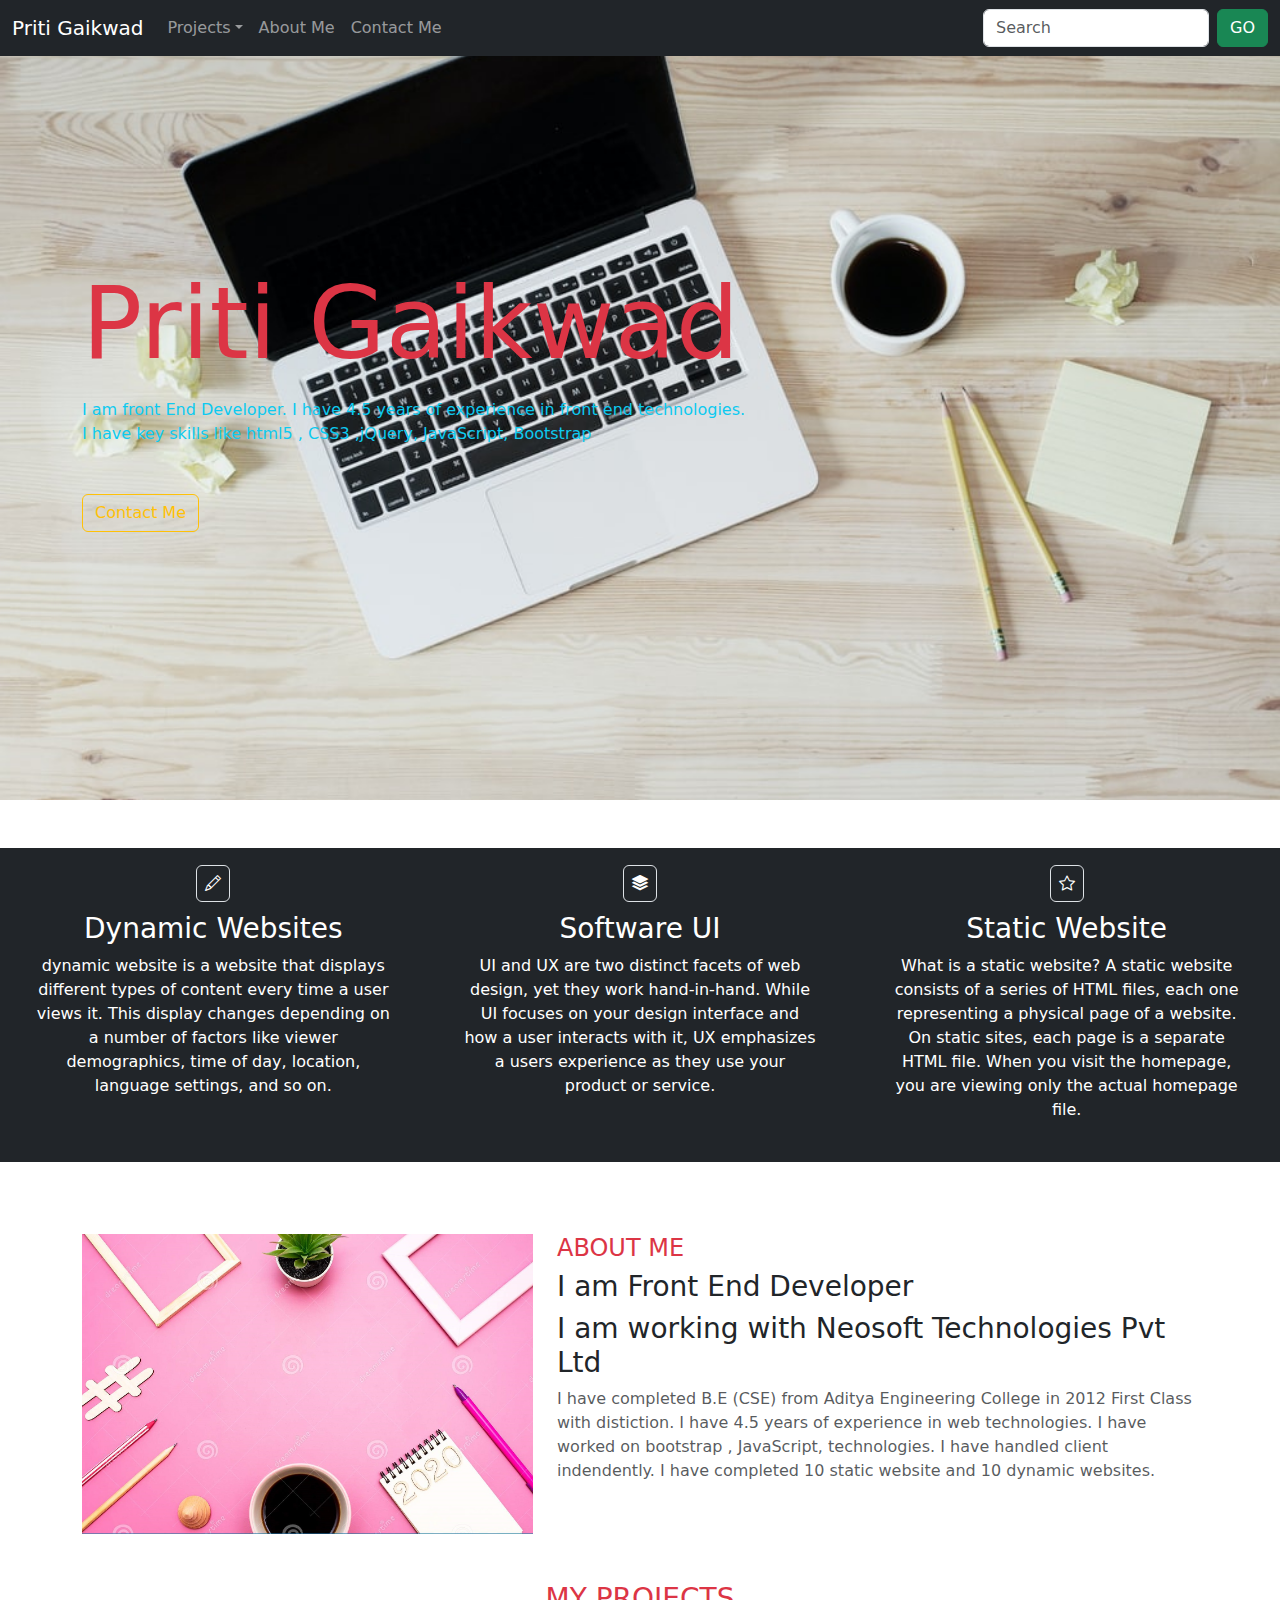
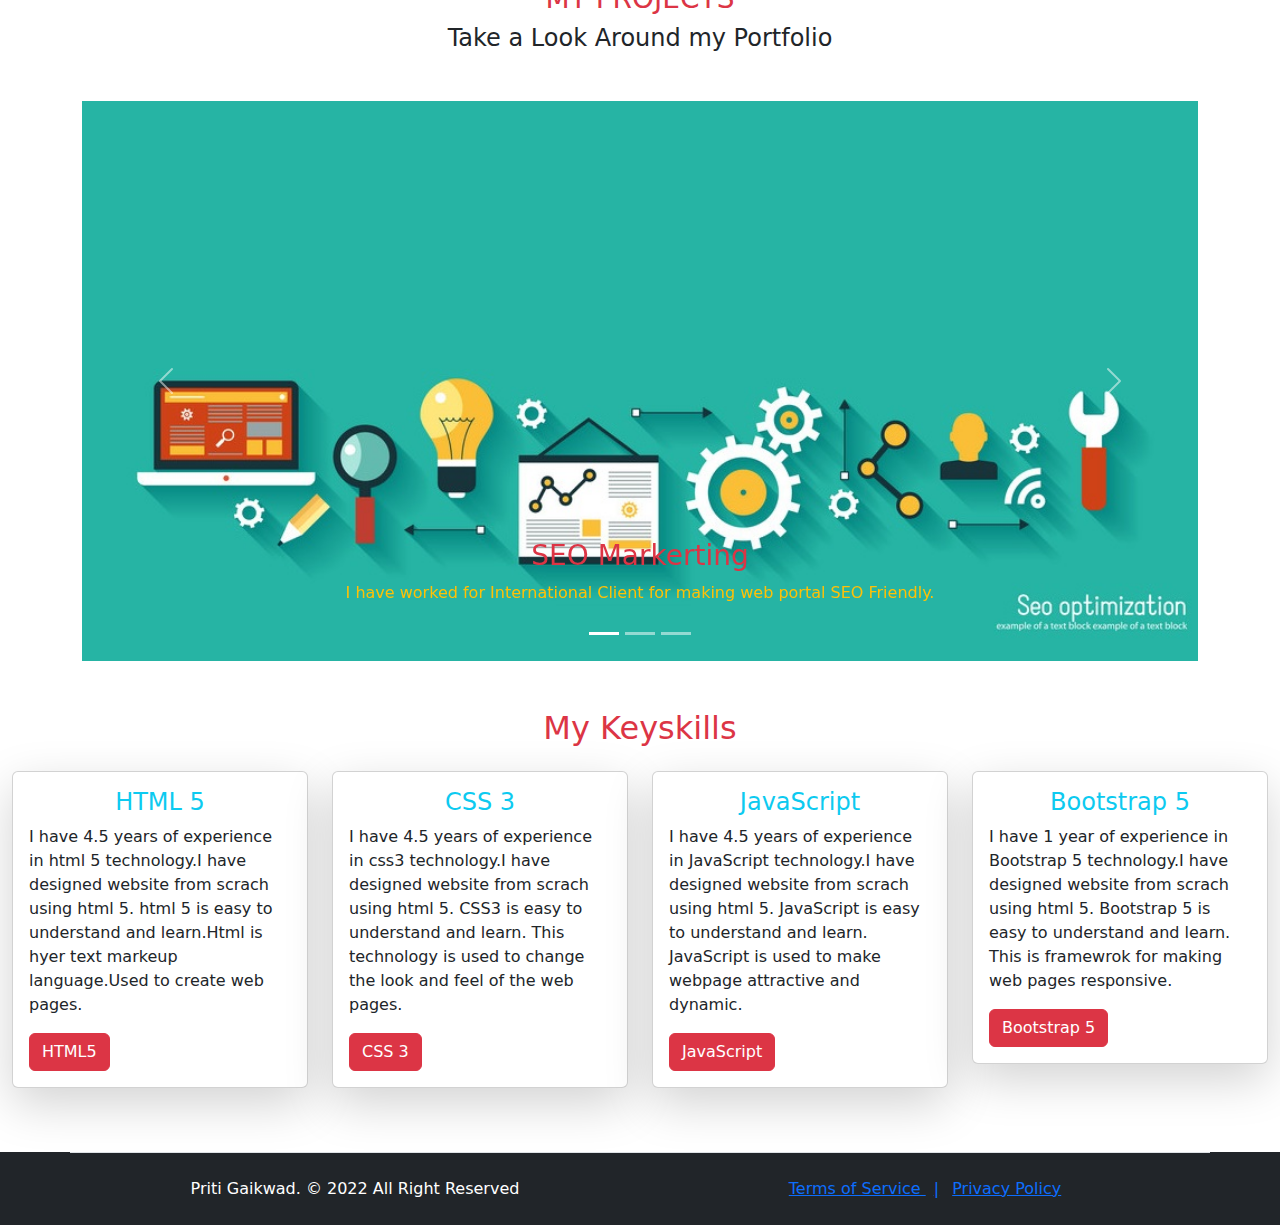
<file: index.html>
<!DOCTYPE html>
<html lang="en">
<head>
  <title>Portfolio</title>
  <meta charset="utf-8">
  <meta name="viewport" content="width=device-width, initial-scale=1">
  <link href="https://cdn.jsdelivr.net/npm/bootstrap@5.1.3/dist/css/bootstrap.min.css" rel="stylesheet">
  <link rel="stylesheet" href="https://cdn.jsdelivr.net/npm/bootstrap-icons@1.3.0/font/bootstrap-icons.css">
  <link href="style.css" rel="stylesheet">
  
</head>
<body>
  <header >
    <nav class="navbar navbar-expand-sm navbar-dark bg-dark fixed-top">
      <div class="container-fluid">
        <a class="navbar-brand" href="index.html">Priti Gaikwad</a>
        <button class="navbar-toggler" type="button" data-bs-toggle="collapse" data-bs-target="#mynavbar">
          <span class="navbar-toggler-icon"></span>
        </button>
        <div class="collapse navbar-collapse" id="mynavbar">
          <ul class="navbar-nav me-auto">
            <li class="nav-item dropdown">
              <a class="nav-link dropdown-toggle" href="#" role="button" data-bs-toggle="dropdown">Projects</a>
              <ul class="dropdown-menu">
                <li><a class="dropdown-item" href="https://drjobs.ae/en">Dr. Jobs </a></li>
                <li><a class="dropdown-item" href="https://ncbecommerce.php-dev.in">NCB</a></li>
              </ul>
            </li>
            <li class="nav-item">
              <a class="nav-link" href="aboutme.html">About Me</a>
            </li>
            <li class="nav-item">
              <a class="nav-link" href="contactme.html">Contact Me</a>
            </li>  
            
          </ul>
          <form class="d-flex">
            <input class="form-control me-2" type="text" placeholder="Search">
            <button class="btn btn-success" type="button">GO</button>
          </form>
        </div>
      </div>
    </nav>
    <section class="banner position-relative">
      <div class="container">
        <div class="row">
          <div class="col-md-12 col-lg-12">
            <div class="banner-content">
              <h2 class=" mt-4 banner-title text-danger">Priti Gaikwad</h2>
              <p class="text-info mt-4 mb-5">I am front End Developer. I have 4.5 years of experience in front end technologies.<br>I have key skills like html5 , CSS3 ,jQuery, JavaScript, Bootstrap </p>
              <a href="#" class="btn btn-outline-warning mb-5">Contact Me</a>
            </div>
        
          </div>
        
        </div>
      </div>
    </section>
  </header>
  <!-- Section of Knowledge-->
  <div class="container-fluid bg-dark mt-5">
    <section class=" text-white">
      <div class="row">
        <div class="col-lg-4 ">  
            <div class="text-center p-4">
              <i class="bi bi-pencil border rounded p-2"></i>
              <h3 class="mt-3">Dynamic Websites</h3>
              <p> dynamic website is a website that displays different types of content every time a user views it.
                 This display changes depending on a number of factors like viewer demographics,
                 time of day, location, language settings, and so on.</p>
             </div>
          
        </div>
        <div class="col-lg-4">  
          <div class="text-center p-4">
            <i class="bi bi-stack border rounded p-2"></i>
        <h3 class="mt-3">Software UI</h3>
            <p>
              
UI and UX are two distinct facets of web design,
 yet they work hand-in-hand. While UI focuses on your design interface and how a user 
 interacts with it, UX emphasizes a users experience as they use your product or service.
            </p>
      </div>
        </div>

        <div class="col-lg-4">  
          <div class="text-center p-4">
            <i class="bi bi-star border rounded p-2"></i>
          <h3 class="mt-3"> Static Website</h3>
        <p>
          What is a static website? A static website consists of a series of HTML files, each one representing a physical page of a website. On static sites, each page is a separate HTML file.
           When you visit the homepage, you are viewing only the actual homepage file.
        </p> 
        </div>
        </div>
        </div>   
    </section>
  </div>
  <section class="aboutme mt-5">
<div class="container">
  <div class="row ">
    <div class="col-md-5 mt-4">
      <div class="about-img">
        <img src="about.jpg" alt="" class="img-fluid w-100">

        
      </div>
    </div>
    <div class="col-md-7 mt-4">
      <h4 class="text-uppercase text-danger">About Me</h4>
      <h3>I am Front End Developer</h3>
      <h3>I am working with Neosoft Technologies Pvt Ltd</h3>
      <p class="text-muted"> 
        I have completed B.E (CSE) from Aditya Engineering College in 2012 First Class with distiction.
        I have 4.5 years of experience in web technologies. I have worked on bootstrap , JavaScript, technologies. I have handled client indendently.
        I have completed 10 static website and 10 dynamic websites.
      </p>
    </div>
  </div>
</div>
  </section>
  <section class="portfolio mt-5">
  <div class="container">
    <div class="row ">
      <div class="col-lg-12">
      <h3 class="text-danger text-uppercase text-center">My Projects</h3>
      <h4 class="mb-5 mt-2 text-center">Take a Look Around my Portfolio</h4>
   

<!-- Carousel -->
<div id="demo" class="carousel slide" data-bs-ride="carousel">

  <!-- Indicators/dots -->
  <div class="carousel-indicators">
    <button type="button" data-bs-target="#demo" data-bs-slide-to="0" class="active"></button>
    <button type="button" data-bs-target="#demo" data-bs-slide-to="1"></button>
    <button type="button" data-bs-target="#demo" data-bs-slide-to="2"></button>
  </div>
  
  <!-- The slideshow/carousel -->
  <div class="carousel-inner">
    <div class="carousel-item active">
      <img src="SEO.jpg" alt="SEO" class="d-block" style="width:100%">
      <div class="carousel-caption">
        <h3 class="text-danger">SEO Markerting</h3>
        <p class="text-warning">I have worked for International Client for making web portal SEO Friendly.</p>
      </div>  
    </div>
    <div class="carousel-item">
      <img src="download.jpg" alt="Website" class="d-block" style="width:100%">
      <div class="carousel-caption">
        <h3 class="text-danger">Dynamic Webiste</h3>
        <p class="text-warning">I have designed dynamic  website using bootstrap , JavaScript, jQuery and Angular Js .</p>
      </div>  
    </div>
    <div class="carousel-item">
      <img src="images.jpg" alt="Dynamic" class="d-block" style="width:100%">
      <div class="carousel-caption">
        <h3 class="text-danger">WordPress </h3>
        <p class="text-warning">I have designed Webiste using wordpresss framework.</p>
      </div>  
    </div>
  </div>
  
  <!-- Left and right controls/icons -->
  <button class="carousel-control-prev" type="button" data-bs-target="#demo" data-bs-slide="prev">
    <span class="carousel-control-prev-icon"></span>
  </button>
  <button class="carousel-control-next" type="button" data-bs-target="#demo" data-bs-slide="next">
    <span class="carousel-control-next-icon"></span>
  </button>
</div>
      </div>
    </div>
  </div>
  </section>
  <section>
    <div class="container-fluid mt-5">
      <h2 class="text-danger text-center mt-3 mb-4">My Keyskills</h2>
      <div class="row">
        <div class="col-md-3 mb-3">
          <div class="card shadow-lg">
             <div class="card-body">
              <h4 class="card-title text-center text-info">HTML 5</h4>
              <p class="card-text">I have 4.5 years of experience in html 5 technology.I have designed website from scrach using html 5.
              html 5 is easy to understand and learn.Html is hyer text markeup language.Used to create web pages.
              </p>                
                         <a href="#" class="btn btn-danger">HTML5</a>
            </div>
          </div>
        </div>
        <div class="col-md-3 mb-3">
          <div class="card shadow-lg" >
            <div class="card-body">
              <h4 class="card-title text-center text-info ">CSS 3</h4>
              <p class="card-text">I have 4.5 years of experience in css3  technology.I have designed website from scrach using html 5.
                CSS3 is easy to understand and learn. This technology is used to change the look and feel of the web pages.</p>
              <a href="#" class="btn btn-danger">CSS 3</a>
            </div>
          </div>
        </div>
        <div class="col-md-3 mb-3">
          <div class="card shadow-lg">
            <div class="card-body">
              <h4 class="card-title text-center text-info">JavaScript</h4>
              <p class="card-text">I have 4.5 years of experience in JavaScript technology.I have designed website from scrach using html 5.
                JavaScript is easy to understand and learn. JavaScript is used to make webpage attractive and dynamic.</p>
              <a href="#" class="btn btn-danger">JavaScript</a>
            </div>
          </div>
        </div>
        <div class="col-md-3 mb-3">
          <div class="card shadow-lg" >
             <div class="card-body">
              <h4 class="card-title text-center text-info">Bootstrap 5</h4>
              <p class="card-text">I have 1 year of experience in Bootstrap 5 technology.I have designed website from scrach using html 5.
                Bootstrap 5 is easy to understand and learn. This is framewrok for making web pages responsive.</p>
              <a href="#" class="btn btn-danger mx-auto">Bootstrap 5</a>
            </div>
          </div>
        </div>
      </div>
    </div>
  </section>
  <section class="bg-dark">
    <footer>
      <div class="container border-top py-4 mt-5">
        <div class="row align-items-center justify-content-md-between">
          <div class="col-12 col-lg-6">
            <div class="text-center text-lg-left text-white "> <span>Priti Gaikwad. © 2022 All Right Reserved</span></div>
          </div>
          <div class="col-lg-6 col-12">
            <div class="text-center text-lg-right">
              <a href="#">Terms of Service <span class="mx-2">|</span></a>
              <a href="#">Privacy Policy</a>
            </div>
          </div>
        </div>
      </div>
    </footer>
  </section>
<script src="https://cdn.jsdelivr.net/npm/bootstrap@5.1.3/dist/js/bootstrap.bundle.min.js"></script>
</body>
</html>
</file>
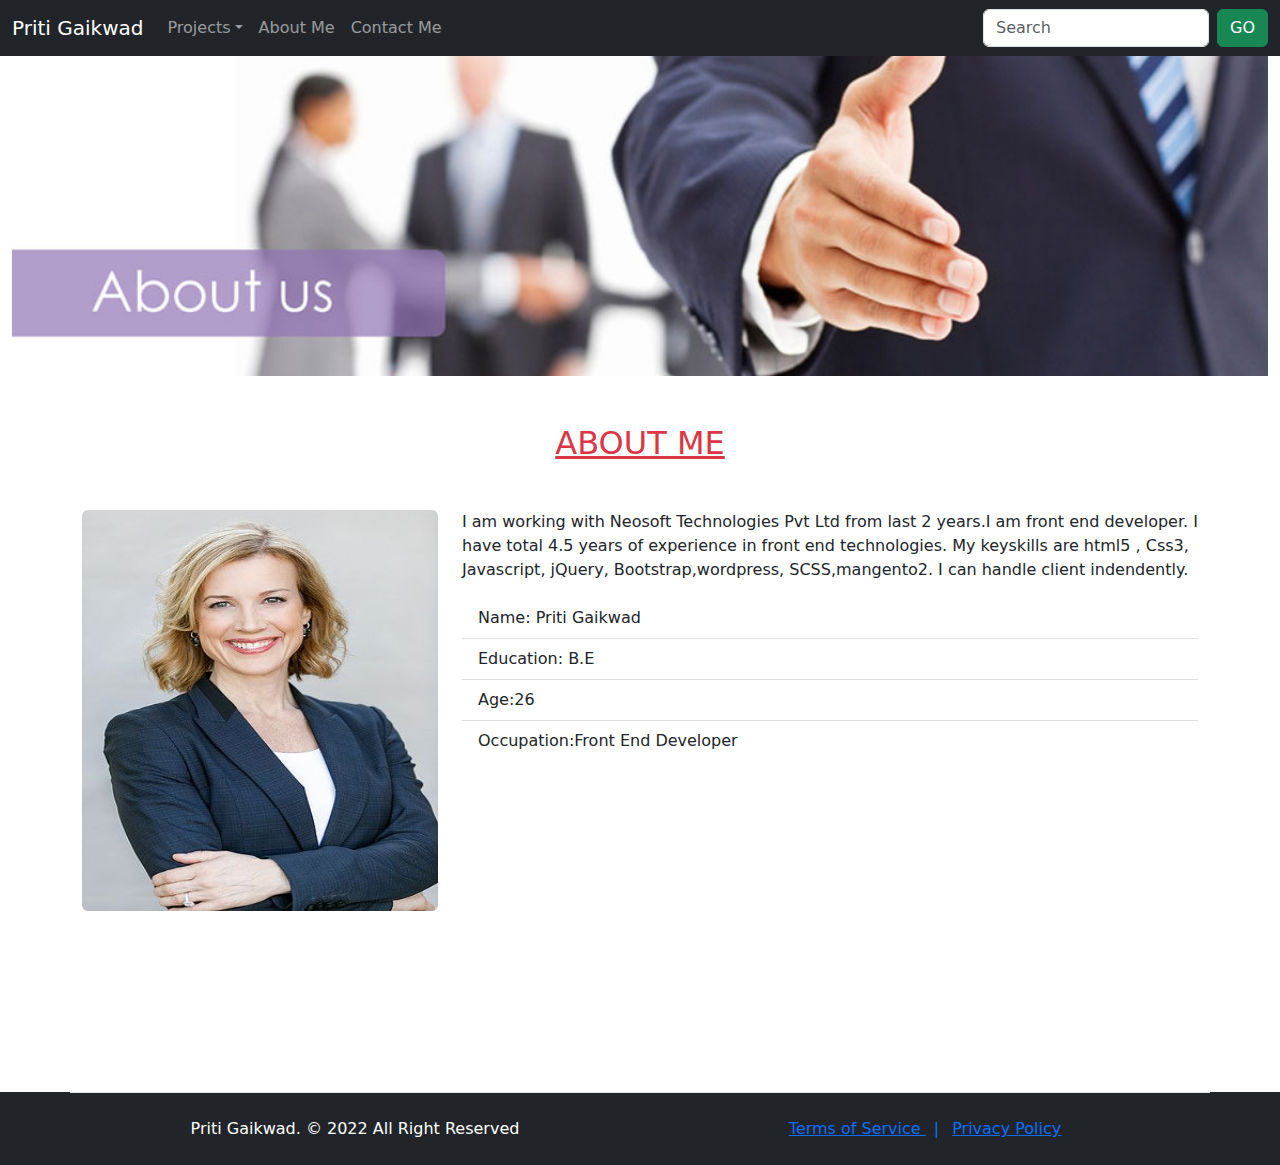
<file: aboutme.html>
<!DOCTYPE html>
<html lang="en">
<head>
  <title>Portfolio contact Me</title>
  <meta charset="utf-8">
  <meta name="viewport" content="width=device-width, initial-scale=1">
  <link href="https://cdn.jsdelivr.net/npm/bootstrap@5.1.3/dist/css/bootstrap.min.css" rel="stylesheet">
  <link rel="stylesheet" href="https://cdn.jsdelivr.net/npm/bootstrap-icons@1.3.0/font/bootstrap-icons.css">
  <link href="style.css" rel="stylesheet">
  
</head>
<body>
  <header >
    <nav class="navbar navbar-expand-sm navbar-dark bg-dark fixed-top">
      <div class="container-fluid">
        <a class="navbar-brand" href="index.html">Priti Gaikwad</a>
        <button class="navbar-toggler" type="button" data-bs-toggle="collapse" data-bs-target="#mynavbar">
          <span class="navbar-toggler-icon"></span>
        </button>
        <div class="collapse navbar-collapse" id="mynavbar">
          <ul class="navbar-nav me-auto">
            <li class="nav-item dropdown">
              <a class="nav-link dropdown-toggle" href="#" role="button" data-bs-toggle="dropdown">Projects</a>
              <ul class="dropdown-menu">
                <li><a class="dropdown-item" href="https://drjobs.ae/en">Dr. Jobs </a></li>
                <li><a class="dropdown-item" href="https://ncbecommerce.php-dev.in">NCB</a></li>
              </ul>
            </li>
            <li class="nav-item">
                <a class="nav-link" href="aboutme.html">About Me</a>
              </li>
            <li class="nav-item">
              <a class="nav-link" href="contactme.html">Contact Me</a>
            </li>  
        
          </ul>
          <form class="d-flex">
            <input class="form-control me-2" type="text" placeholder="Search">
            <button class="btn btn-success" type="button">GO</button>
          </form>
        </div>
      </div>
    </nav>
      <div class="container-fluid">
        <div class="row">
          <div class="col-md-12 col-lg-12">
            <img src="About_us.jpg" class="w-100" alt="User">
        
        </div>
      </div>
  </header>
  <section>
      <h2 class="text-center text-danger text-uppercase mt-5 text-decoration-underline">
    About Me
      </h2>
   
      <div class="container mt-5">
            <div class="row">
                <div class="col-md-4 col-lg-4">
                    <img src="user-images.jpg" class="rounded h-75 w-100" alt="User">

                </div>
                <div class="col-md-8 col-lg-8">
                    <p>
                        I am working with Neosoft Technologies Pvt Ltd from last 2 years.I am front end developer. I have total 4.5 years of experience in front end technologies. My keyskills are html5 , Css3, Javascript, jQuery, Bootstrap,wordpress, SCSS,mangento2.
                        I can handle client indendently. 
                    </p>
                    <ul class="list-group list-group-flush">
                        <li class="list-group-item">Name: Priti Gaikwad</li>
                        <li class="list-group-item">Education: B.E</li>
                        <li class="list-group-item">Age:26</li>
                        <li class="list-group-item">Occupation:Front End Developer</li>
                      </ul>
                </div>
            </div>
      </div>
  </section>
  <section class="bg-dark">
    <footer>
      <div class="container border-top py-4 mt-5">
        <div class="row align-items-center justify-content-md-between">
          <div class="col-12 col-lg-6">
            <div class="text-center text-lg-left text-white "> <span>Priti Gaikwad. © 2022 All Right Reserved</span></div>
          </div>
          <div class="col-lg-6 col-12">
            <div class="text-center text-lg-right">
              <a href="#">Terms of Service <span class="mx-2">|</span></a>
              <a href="#">Privacy Policy</a>
            </div>
          </div>
        </div>
      </div>
    </footer>
  </section>
<script src="https://cdn.jsdelivr.net/npm/bootstrap@5.1.3/dist/js/bootstrap.bundle.min.js"></script>
</body>
</html>
</file>
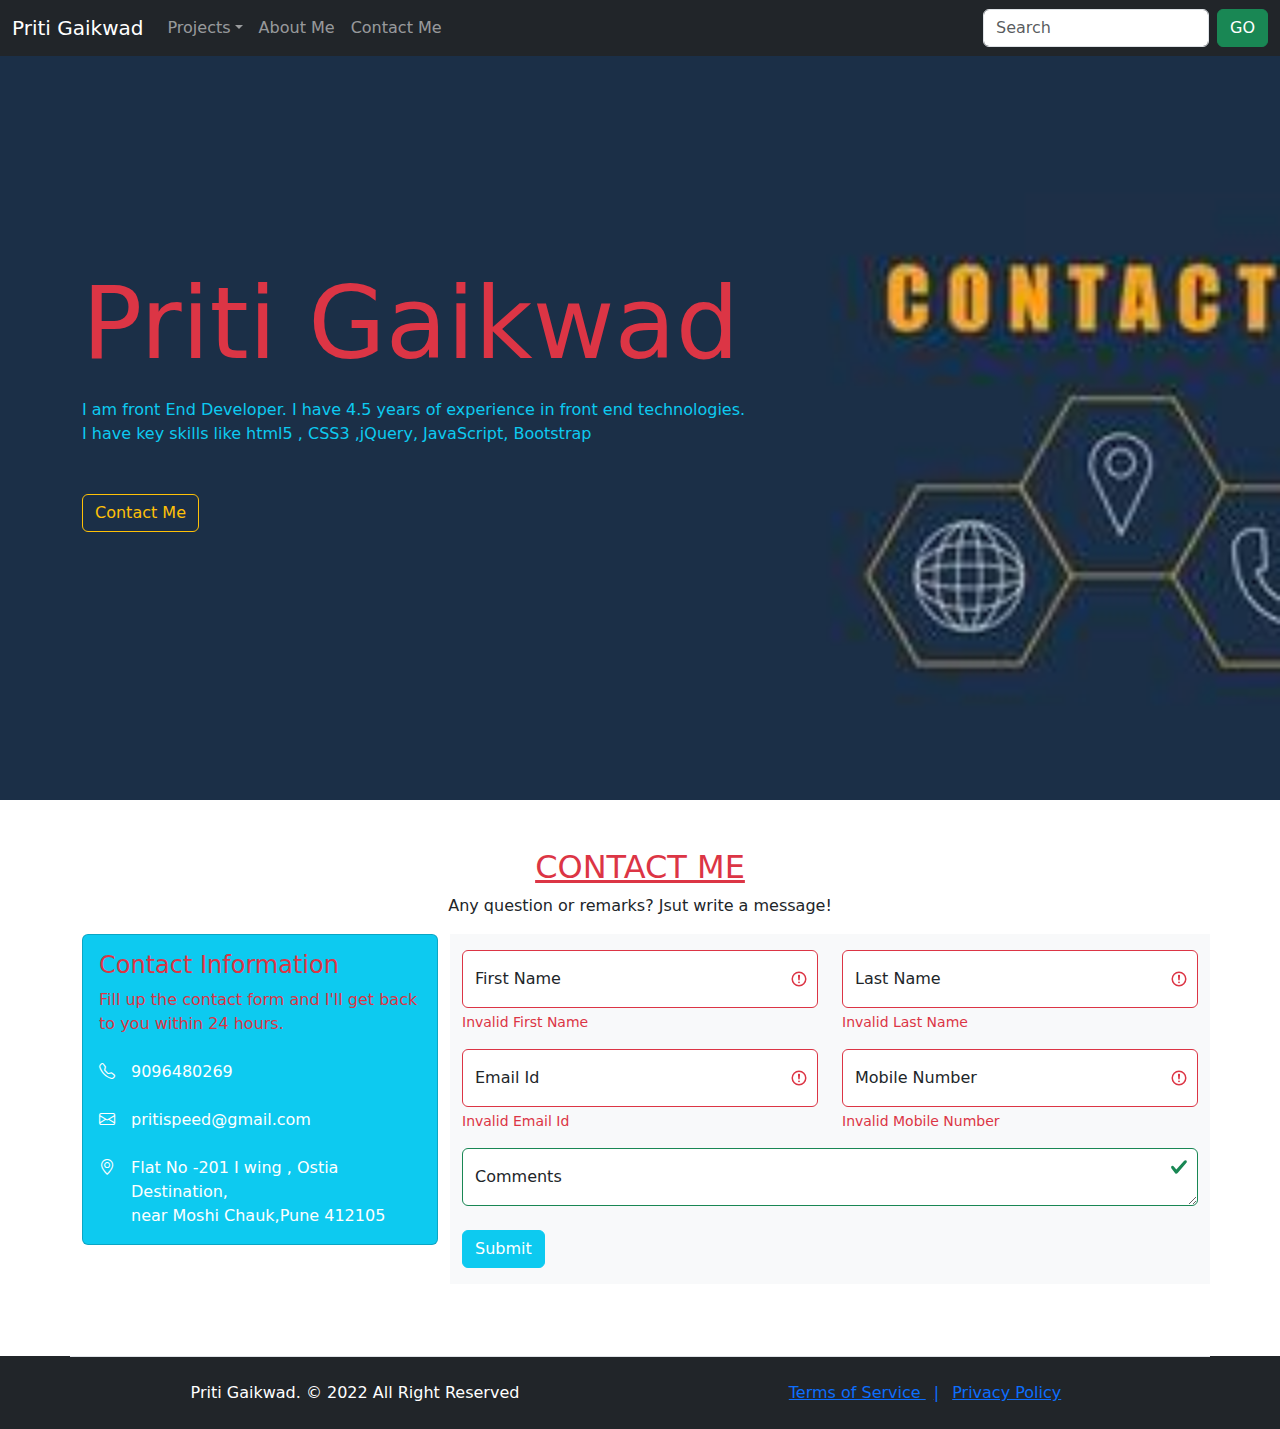
<file: contactme.html>
<!DOCTYPE html>
<html lang="en">
<head>
  <title>Portfolio contact Me</title>
  <meta charset="utf-8">
  <meta name="viewport" content="width=device-width, initial-scale=1">
  <link href="https://cdn.jsdelivr.net/npm/bootstrap@5.1.3/dist/css/bootstrap.min.css" rel="stylesheet">
  <link rel="stylesheet" href="https://cdn.jsdelivr.net/npm/bootstrap-icons@1.3.0/font/bootstrap-icons.css">
  <link href="style.css" rel="stylesheet">
  
</head>
<body>
  <header >
    <nav class="navbar navbar-expand-sm navbar-dark bg-dark fixed-top">
      <div class="container-fluid">
        <a class="navbar-brand" href="index.html">Priti Gaikwad</a>
        <button class="navbar-toggler" type="button" data-bs-toggle="collapse" data-bs-target="#mynavbar">
          <span class="navbar-toggler-icon"></span>
        </button>
        <div class="collapse navbar-collapse" id="mynavbar">
          <ul class="navbar-nav me-auto">
            <li class="nav-item dropdown">
              <a class="nav-link dropdown-toggle" href="#" role="button" data-bs-toggle="dropdown">Projects</a>
              <ul class="dropdown-menu">
                <li><a class="dropdown-item" href="https://drjobs.ae/en">Dr. Jobs </a></li>
                <li><a class="dropdown-item" href="https://ncbecommerce.php-dev.in">NCB</a></li>
              </ul>
            </li>
            <li class="nav-item">
                <a class="nav-link" href="aboutme.html">About Me</a>
              </li>
            <li class="nav-item">
              <a class="nav-link" href="contactme.html">Contact Me</a>
            </li>  
          
          </ul>
          <form class="d-flex">
            <input class="form-control me-2" type="text" placeholder="Search">
            <button class="btn btn-success" type="button">GO</button>
          </form>
        </div>
      </div>
    </nav>
    <section class="contact position-relative">
      <div class="container">
        <div class="row">
          <div class="col-md-12 col-lg-12 col-sm-12 col-xl-12 col-xxl-12">
            <div class="banner-content">
              <h2 class=" mt-4 banner-title text-danger">Priti Gaikwad</h2>
              <p class="text-info mt-4 mb-5">I am front End Developer. I have 4.5 years of experience in front end technologies.<br>I have key skills like html5 , CSS3 ,jQuery, JavaScript, Bootstrap </p>
              <a href="#" class="btn btn-outline-warning mb-5">Contact Me</a>
            </div>
        
          </div>
        
        </div>
      </div>
    </section>
  </header>
  <section>
      <h2 class="text-center text-danger text-uppercase mt-5 text-decoration-underline">
        Contact Me
      </h2>
      <p class="text-center">Any question or remarks? Jsut write a message!</p>
      <div class="container">
        <div class="row">
            <div class="col-md-4 col-lg-4 col-sm-4 col-xl-4 col-xxl-4 mb-4">
                <div class="card border-rounded bg-info">
                    <div class="card-body">
                        <h4 class="card-title text-danger">Contact Information</h4>
                        <p class="card-text text-danger">Fill up the contact form and I'll get back to you within 24 hours.</p>
                        <div class="mt-4 d-flex">
                        <div class="text-white">
                            <i class="bi bi-telephone"></i>
                        </div>
                        <div class="ms-3">
                            <a href="9096480269" title="Support" class="text-white text-decoration-none">9096480269</a>
                           
                        </div>
                        </div>
                        <div class="mt-4 d-flex">
                            <div class="text-white">
                                <i class="bi bi-envelope"></i>
                            </div>
                            <div class="ms-3">
                                <a href="mailto:pritispeed@gmail.com" title="Support-email"  class="text-white text-decoration-none"> pritispeed@gmail.com</a>
                            </div>
                            </div>
                            <div class="mt-4 d-flex">
                                <div class="text-white">
                                    <i class="bi bi-geo-alt"></i>
                                </div>
                                <div class="ms-3">
                                    <a href="#" title="Support-address"  class="text-white text-decoration-none"> 
                                    Flat No -201 I wing , Ostia Destination,<br>near Moshi Chauk,Pune 412105    
                                    </a>
                                </div>
                                </div>
                      </div>
                      
                  </div>
                </div>
                <div class="col-lg-8 col-md-8 col-xl-8 col-xxl-8 bg-light mb-4">
                    <form class="was-validated mt-3 border-rounded" novalidate>
                    <div class="row">
                        <div class="col-lg-6 col-md-6 col-xl-6 col-xxl-6">
                            <div class="form-floating mb-3">
                                <input type="text" placeholder="First Name" class="form-control" name="firstname" id="firstname" required>
                                <label for="firstname" class="form-label">First Name  </label>
                                <div class="invalid-feedback">Invalid First Name</div>
                                <div class="valid-feedback">valid First Name</div>
                            </div>
                        </div>
                        <div class="col-lg-6 col-md-6 col-xl-6 col-xxl-6">
                            <div class="form-floating mb-3">
                                <input type="text" placeholder="Last Name" class="form-control" name="lastname" id="lastname" required>
                                <label for="lastname" class="form-label">Last Name  </label>
                                <div class="invalid-feedback">Invalid Last Name</div>
                                <div class="valid-feedback">valid Last Name</div>
                            </div>
                        </div>
                    </div>
                    <div class="row">
                        <div class="col-lg-6 col-md-6 col-xl-6 col-xxl-6">
                            <div class="form-floating mb-3">
                                <input type="email" placeholder="Email Id" class="form-control" name="emailid" id="emailid" required>
                                <label for="emailid" class="form-label">Email Id </label>
                                <div class="invalid-feedback">Invalid Email Id </div>
                                <div class="valid-feedback">valid Email Id </div>
                            </div>
                        </div>
                        <div class="col-lg-6 col-md-6 col-xl-6 col-xxl-6">
                            <div class="form-floating mb-3">
                                <input type="number" placeholder="Mobile Number" class="form-control" name="mobilenumber" id="mobilenumber" required>
                                <label for="mobilenumber" class="form-label">Mobile Number</label>
                                <div class="invalid-feedback">Invalid Mobile Number</div>
                                <div class="valid-feedback">valid Mobile Number</div>
                            </div>
                        </div>
                    </div>
                   
                    <div class="row">
                        <div class="col-lg-12 col-md-12 col-xl-12 col-xxl-12">
                            <div class="form-floating">
                                <textarea class="form-control" placeholder="Leave a comment here" id="floatingTextarea"></textarea>
                                <label for="floatingTextarea">Comments</label>
                               
                              </div>
                        </div>
                       
                    </div>
                    <div class="row  mt-4 mb-3">
                        <div class="col-lg-12 col-md-12 col-xl-12 col-xxl-12">
                            <input type="button" value="Submit" class="btn btn-info text-white">
                        </div>
                    </div>
                    
                    </form>
                  
                    
                </form>
                </div>
            </div>
            
        </div>
      </div>
  </section>
  <section class="bg-dark">
    <footer>
      <div class="container border-top py-4 mt-5">
        <div class="row align-items-center justify-content-md-between">
          <div class="col-12 col-lg-6 col-md-6 col-xl-6 col-xxl-6">
            <div class="text-center text-lg-left text-white "> <span>Priti Gaikwad. © 2022 All Right Reserved</span></div>
          </div>
          <div class="col-lg-6 col-md-6 col-xl-6 col-xxl-6 col-12">
            <div class="text-center text-lg-right">
              <a href="#">Terms of Service <span class="mx-2">|</span></a>
              <a href="#">Privacy Policy</a>
            </div>
          </div>
        </div>
      </div>
    </footer>
  </section>
<script src="https://cdn.jsdelivr.net/npm/bootstrap@5.1.3/dist/js/bootstrap.bundle.min.js"></script>
</body>
</html>
</file>
<file: style.css>
.banner{
    background:url('banner.jpg');
    background-size:cover;
    overflow: hidden;
    background-repeat: no-repeat;
}
.banner-content{
    padding: 250px 0px 220px 0px;
}
.banner-title{
    font-size: 100px;
    line-height: 100px;
}
.contact{
    background:url('contact.jpg');
    background-size:cover;
    overflow: hidden;
    background-repeat: no-repeat;
}
.about{
    background:url('About_us.jpg');
    background-size:cover;
    overflow: hidden;
    background-repeat: no-repeat;
}
</file>
